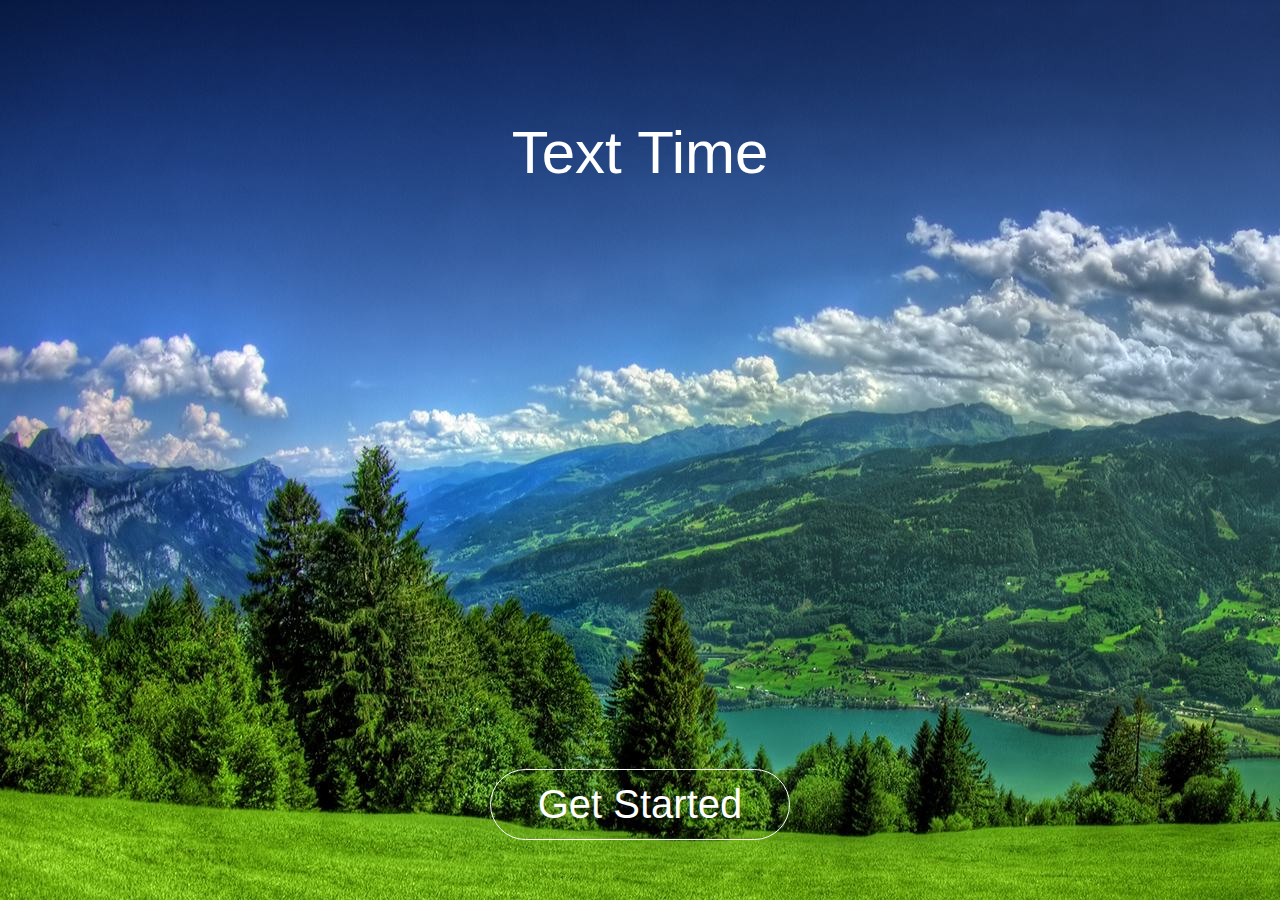
<file: index.html>
<!DOCTYPE html>
<html>
  <head>
    <title></title>
    <meta charset="utf-8">
    <meta name="viewport" content="width=device-width, initial-scale=1">
    <link rel="stylesheet" type="text/css" href="static/bootstrap/css/bootstrap.min.css">
    <link rel="stylesheet" type="text/css" href="static/style.css">
    <script src="static/jquery-3.1.1.min.js"></script>
    <script src="static/bootstrap/js/bootstrap.min.js"></script>
    
  </head>
  <body>
    
    <div class="wrapper">
      <img src="static/imgs/scenic2.jpg">
    </div>
    
    <div class="wrapper">
      <div class="textWrapper">
        <center><h1>Text Time</h1></center>
      </div>
    </div>

    <div style="position:absolute; bottom: 60px; margin:auto; width:100%;text-align:center;">
      <div class="btn-group" role="group">
        <a type="button" class="btn btn-default btn-clear bottom" style="color: white; font-size:40px; width:300px;" href="camera.html">Get Started
        </a>
      </div>
    </div>

    
    
  </body>
</html>
</file>
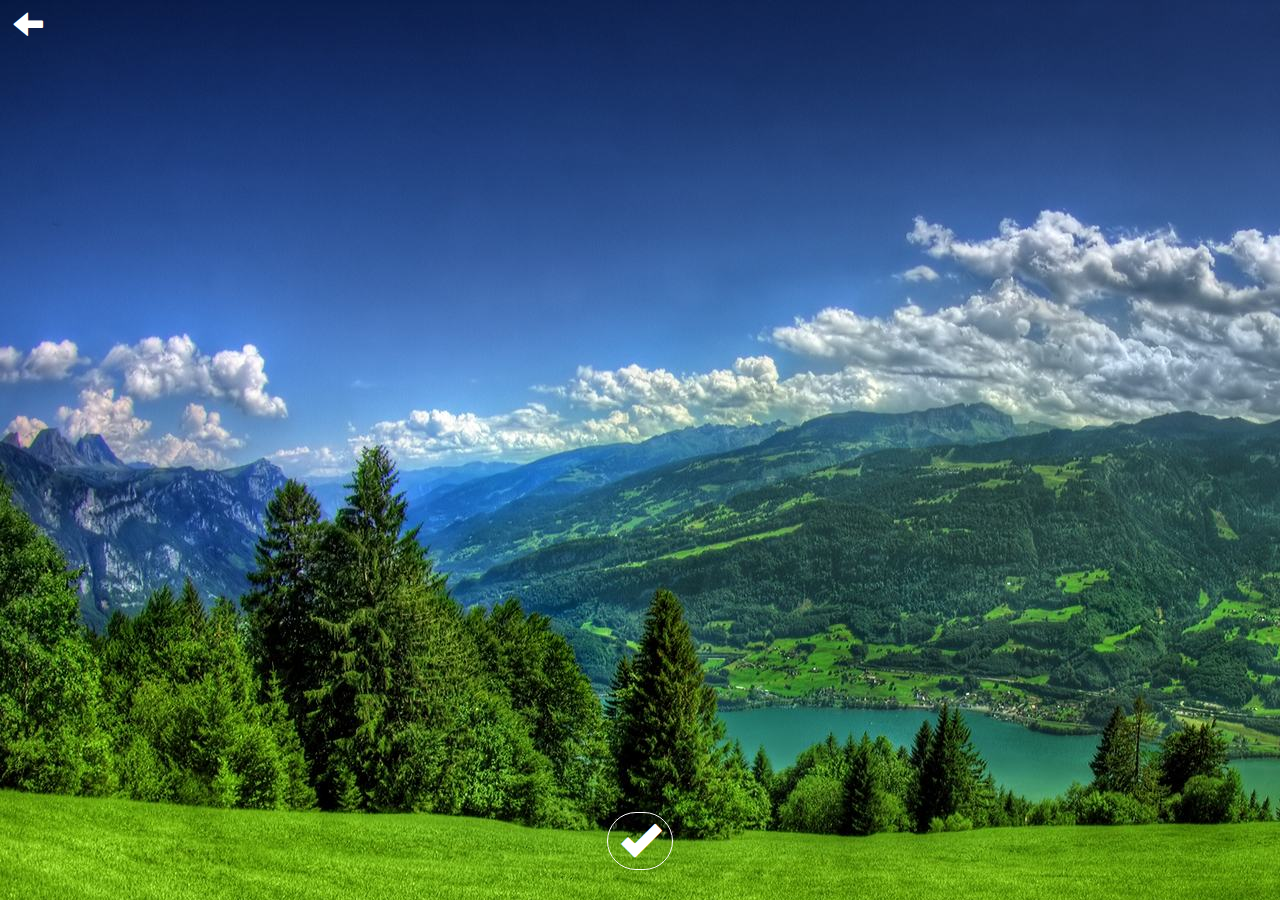
<file: confirm.html>
<!DOCTYPE html>
<html>
  <head>
    <title></title>
    <meta charset="utf-8">
    <meta name="viewport" content="width=device-width, initial-scale=1">
    <link rel="stylesheet" type="text/css" href="static/bootstrap/css/bootstrap.min.css">
    <link rel="stylesheet" type="text/css" href="static/style.css">
    <script src="static/jquery-3.1.1.min.js"></script>
    <script src="static/bootstrap/js/bootstrap.min.js"></script>
  </head>
  <body>
    <div class="wrapper">
      <img src="static/imgs/scenic2.jpg">
    </div>

    <div class="wrapper">
      <div class="btn-group" role="group">
        <a href="index.html" type="button" class="btn btn-default btn-clear dropdown-toggle">
          <span class="glyphicon glyphicon-arrow-left" style="color: white; font-size: 30px">
        </a>
        <ul class="dropdown-menu">
          <li><a href="#">Link A</a></li>
        </ul>
      </div>
    </div>

    <div class="secondWrapper" style="position:absolute; bottom: 30px; margin:auto; width:100%;text-align:center;">
      <div class="btn-group" role="group">
        <button type="button" class="btn btn-default btn-clear bottom" style="color: white;" ><span class="glyphicon glyphicon-ok" style="font-size:40px;"></span>
        </button>
      </div>
    </div>

    

  </body>
</html>
</file>
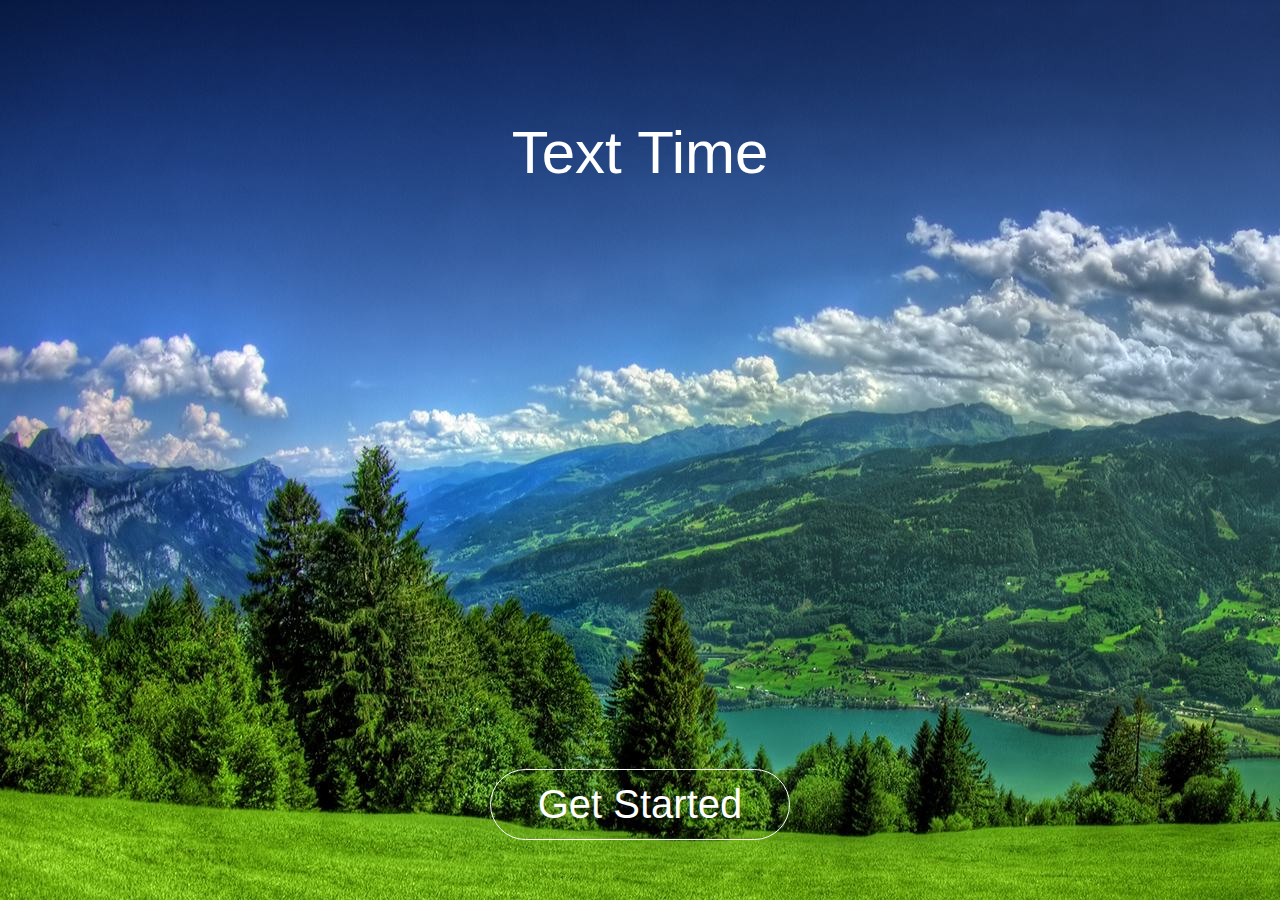
<file: home.html>
<!DOCTYPE html>
<html>
  <head>
    <title></title>
    <meta charset="utf-8">
    <meta name="viewport" content="width=device-width, initial-scale=1">
    <link rel="stylesheet" type="text/css" href="static/bootstrap/css/bootstrap.min.css">
    <link rel="stylesheet" type="text/css" href="static/style.css">
    <script src="static/jquery-3.1.1.min.js"></script>
    <script src="static/bootstrap/js/bootstrap.min.js"></script>
    
  </head>
  <body>
    
    <div class="wrapper">
      <img src="static/imgs/scenic2.jpg">
    </div>
    
    <div class="wrapper">
      <div class="textWrapper">
        <center><h1>Text Time</h1></center>
      </div>
    </div>

    <div style="position:absolute; bottom: 60px; margin:auto; width:100%;text-align:center;">
      <div class="btn-group" role="group">
        <a type="button" class="btn btn-default btn-clear bottom" style="color: white; font-size:40px; width:300px;" href="list.html">Get Started
        </a>
      </div>
    </div>

    
    
  </body>
</html>
</file>
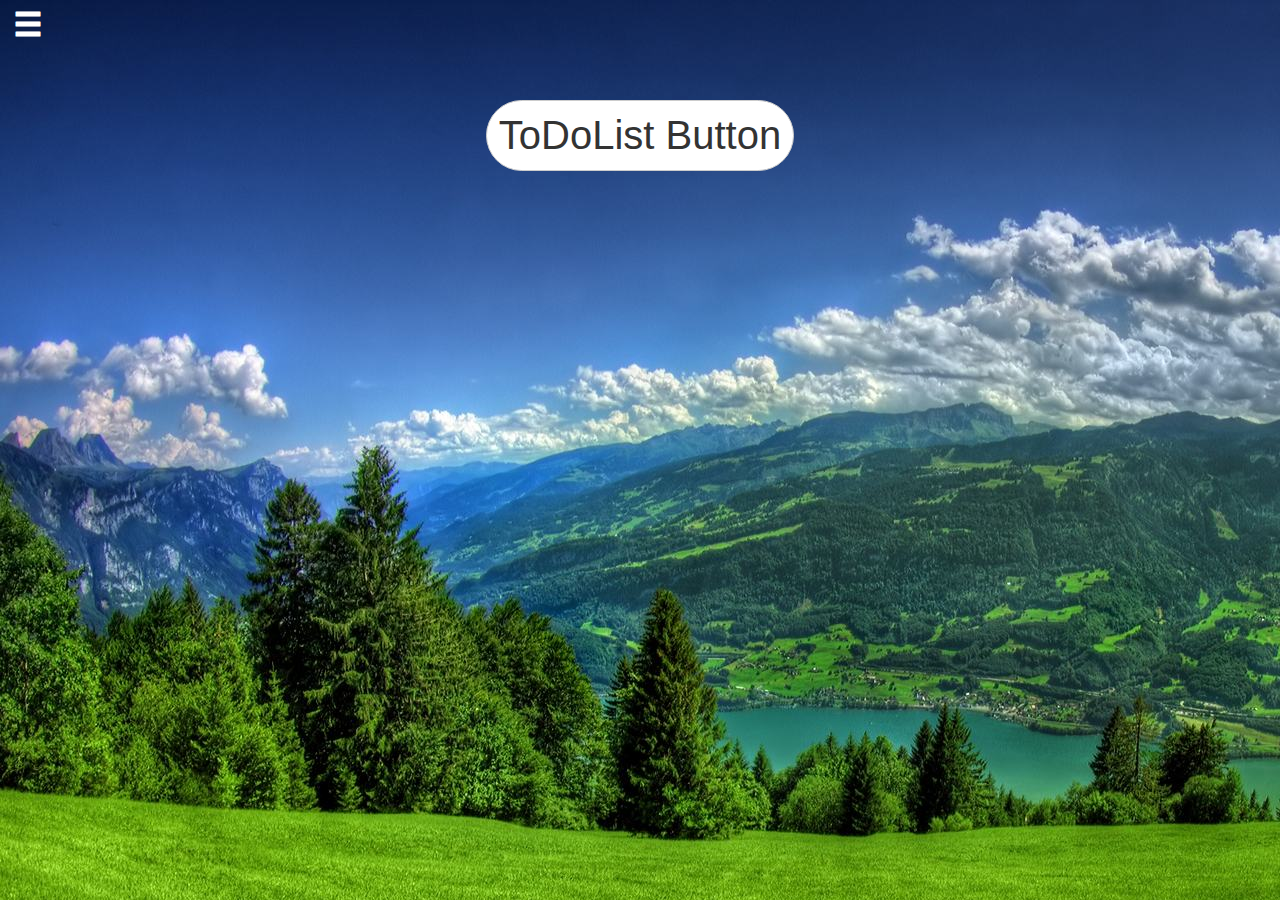
<file: list.html>
<!DOCTYPE html>
<html>
  <head>
    <title></title>
    <meta charset="utf-8">
    <meta name="viewport" content="width=device-width, initial-scale=1">
    <link rel="stylesheet" type="text/css" href="static/bootstrap/css/bootstrap.min.css">
    <link rel="stylesheet" type="text/css" href="static/style.css">
    <script src="static/jquery-3.1.1.min.js"></script>
    <script src="static/bootstrap/js/bootstrap.min.js"></script>
	<script src="js/todoist.js"></script>
  </head>
  <body>
    
    <div class="wrapper">
      <img src="static/imgs/scenic2.jpg">
    </div>

    <div class="wrapper">
      <div class="btn-group">
        <a type="button" class="btn btn-default btn-clear" style="font-size: 30px; color: white;"><span class="glyphicon glyphicon-menu-hamburger"></span></a>
      </div>     
    </div>

    <div style="text-align: center; width:100%; position: absolute; top: 100px;">
      <div class="btn-group">
        <a type="button" onclick="main()" class="btn btn-default" style="font-size: 40px; border-radius:40px;">ToDoList Button</a>
      </div>
    </div>
    

  </body>
</html>
</file>
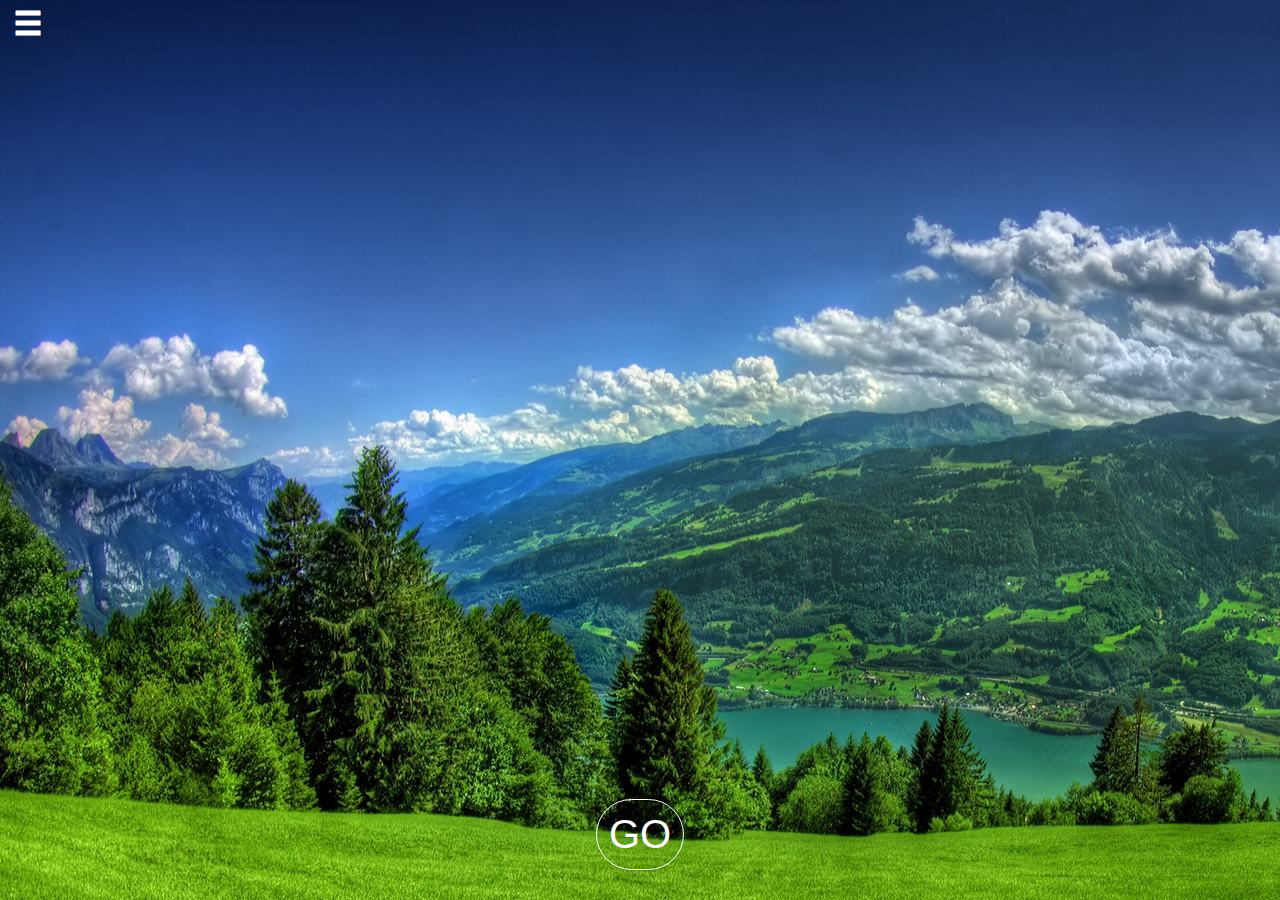
<file: photo.html>
<!DOCTYPE html>
<html>
  <head>
    <title></title>
    <meta charset="utf-8">
    <meta name="viewport" content="width=device-width, initial-scale=1">
    <link rel="stylesheet" type="text/css" href="static/bootstrap/css/bootstrap.min.css">
    <link rel="stylesheet" type="text/css" href="static/style.css">
    <script src="static/jquery-3.1.1.min.js"></script>
    <script src="static/bootstrap/js/bootstrap.min.js"></script>
  </head>
  <body>
    
    <div class="wrapper">
      <img src="static/imgs/scenic2.jpg">
    </div>

    <div class="wrapper">
      <div class="btn-group" role="group">
        <button type="button" class="btn btn-default btn-clear dropdown-toggle" data-toggle="dropdown">
          <span class="glyphicon glyphicon-menu-hamburger" style="color: white; font-size: 30px;">
        </button>
        <ul class="dropdown-menu">
          <li><a href="#">Link A</a></li>
        </ul>
      </div>
    </div>

    <div class="secondWrapper" style="position:absolute; bottom: 30px; margin:auto; width:100%;text-align:center;">
      <div class="btn-group" role="group">
        <a type="button" class="btn btn-default btn-clear bottom" style="color: white; font-size:40px;" href="confirm.html">GO
        </a>
      </div>
    </div>

    
  </body>
</html>
</file>
<file: static/style.css>
.btn-clear{
    border-color: transparent;
    background: transparent;
}

.btn-clear.bottom:hover{
    background-color: transparent;
    border: 4px solid white;
    border-radius: 40px;
}

.btn-clear.bottom{
    background-color: transparent;
    border: 1px solid white;
    border-radius: 40px;
}

.wrapper{
    width:100%;
    height:100%;
    position: absolute;
    top: 0px;
    left: 0px;
    overflow:hidden;
}

.textWrapper{
    margin-top:120px;
    color: white;
    text-align: center;
}

h1{
    font-size: 60px;
}
</file>
